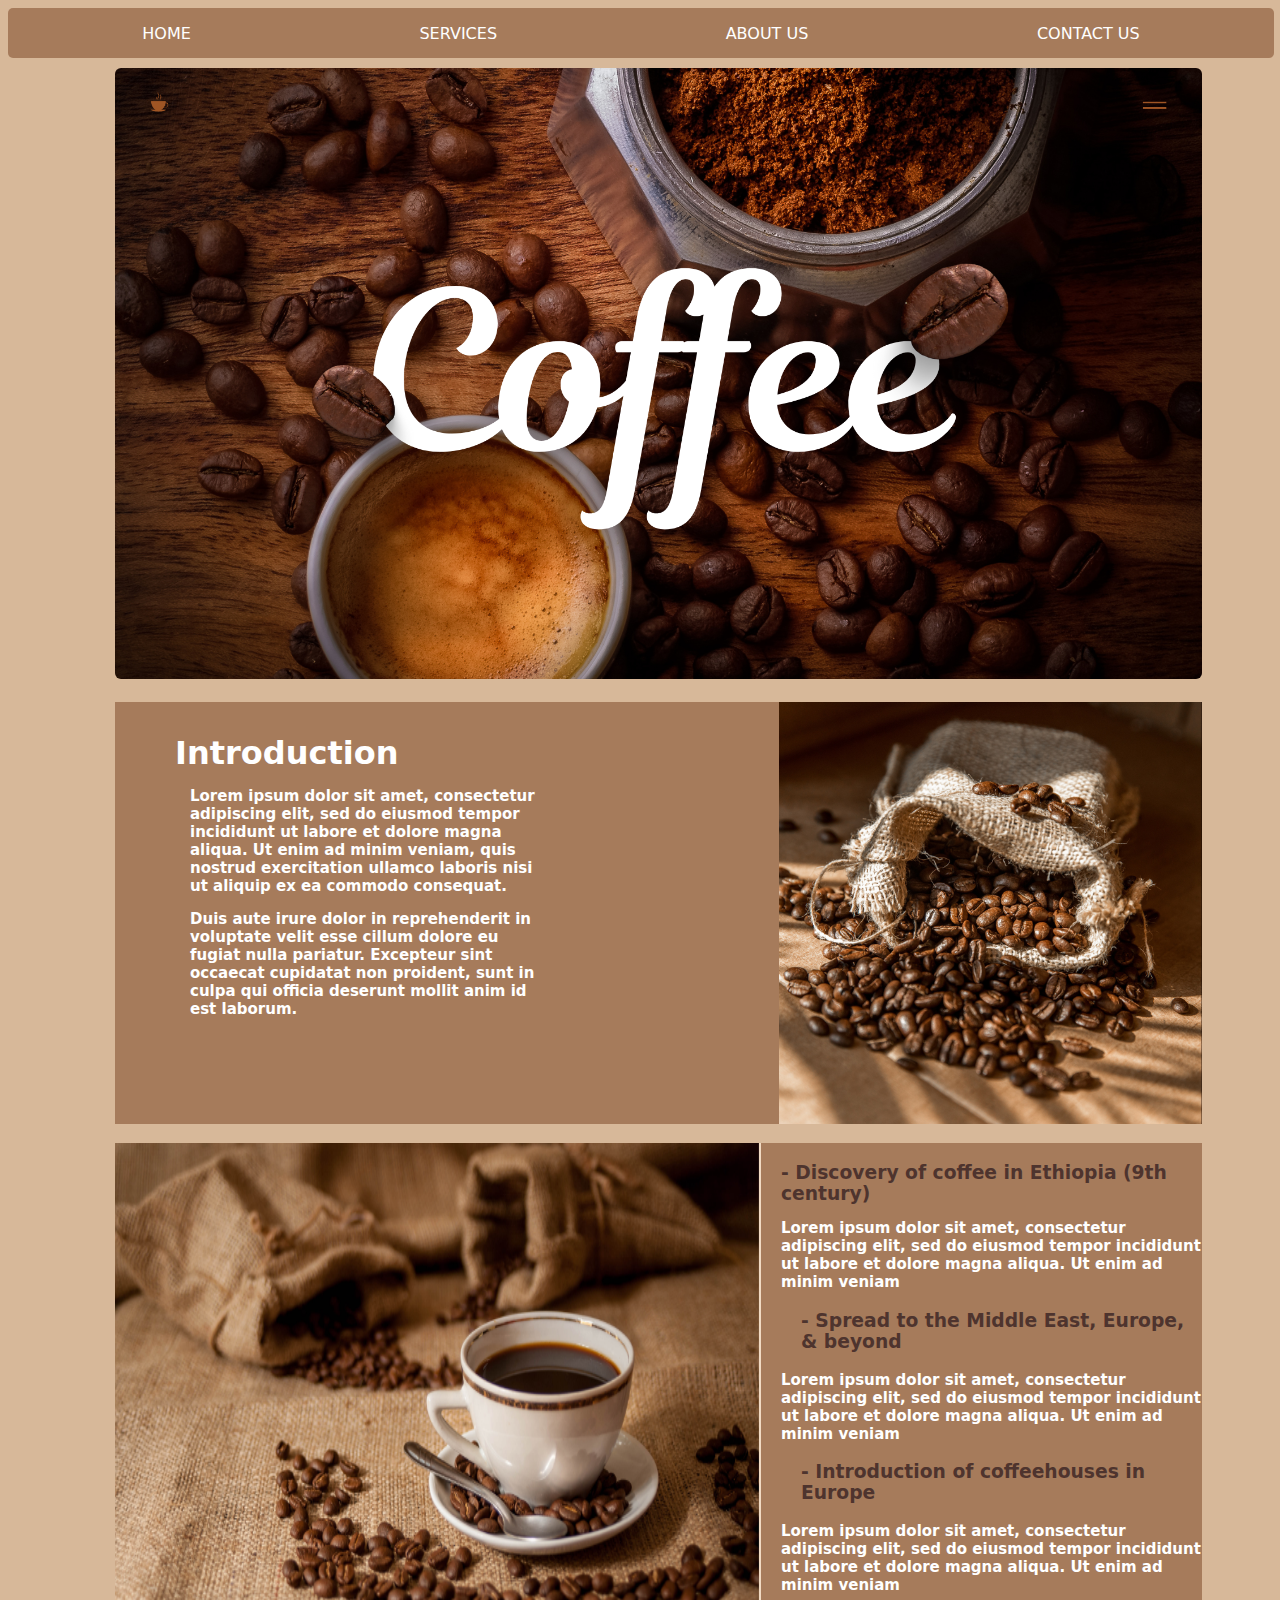
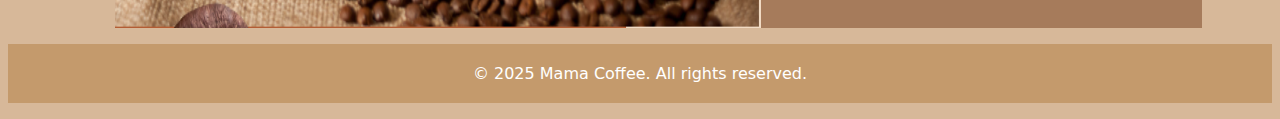
<file: website/index.html>
<!DOCTYPE html>
<html lang="en">
<head>
    <meta charset="UTF-8">
    <meta name="viewport" content="width=device-width, initial-scale=1.0">
    <title>Mama Coffee</title>
    <link rel="stylesheet" href="css/styleborder.css">
    <link rel="stylesheet" href="css/styleindex.css">
    <link rel="stylesheet" href="css/styleresponsive.css">
</head>
<body>
    <!-- Option Box -->
    <div class="option">
        <a href="index.html">HOME</a>
        <a href="services.html">SERVICES</a>
        <a href="aboutus.html">ABOUT US</a>
        <a href="contactus.html">CONTACT US</a>
    </div>

    <!-- Image Coffe Presto -->
    <div>
        <img src="image/Coffe Presto.png" alt="" class="imgone">
    </div>

<br>

    <!-- Background Long One -->
    <div class="bglongone">
        <h1 style="margin-left: 50px; padding: 10px;">Introduction
            <p style="font-size: 15px; margin-left: 15px;">Lorem ipsum dolor sit amet, consectetur adipiscing elit, sed do eiusmod tempor incididunt ut labore et dolore magna aliqua. Ut enim ad minim veniam, quis nostrud exercitation ullamco laboris nisi ut aliquip ex ea commodo consequat.</p>
            <p style="font-size: 15px; margin-left: 15px;">Duis aute irure dolor in reprehenderit in voluptate velit esse cillum dolore eu fugiat nulla pariatur. Excepteur sint occaecat cupidatat non proident, sunt in culpa qui officia deserunt mollit anim id est laborum.</p>
        </h1>
        <img src="image/cofelong.png" alt="coffelong" style="margin-left: 220px;">
    </div>

<br>

    <!-- Background Luak One -->
    <div class="bgluakone">
        <img src="image/Coffe Luak.png" alt="Coffe Luak">
        <h3 style="margin-left: 20px; color: #4E342E;">- Discovery of coffee in Ethiopia (9th century)
            <p style="font-size: 15px; color: white;">Lorem ipsum dolor sit amet, consectetur adipiscing elit, sed do eiusmod tempor incididunt ut labore et dolore magna aliqua. Ut enim ad minim veniam</p>
        <p style="margin-left: 20px; color: #4E342E;">- Spread to the Middle East, Europe, & beyond</p>
        <p style="font-size: 15px; color: white;">Lorem ipsum dolor sit amet, consectetur adipiscing elit, sed do eiusmod tempor incididunt ut labore et dolore magna aliqua. Ut enim ad minim veniam</p>
        <p style="margin-left: 20px; color: #4E342E;">- Introduction of coffeehouses in Europe</p>
        <p style="font-size: 15px; color: white;">Lorem ipsum dolor sit amet, consectetur adipiscing elit, sed do eiusmod tempor incididunt ut labore et dolore magna aliqua. Ut enim ad minim veniam</p>
        </h3>
    </div>

    <div class="closed container">
  
        <p> © 2025 Mama Coffee. All rights reserved.</p>
    </div>
</body>
</html>
</file>
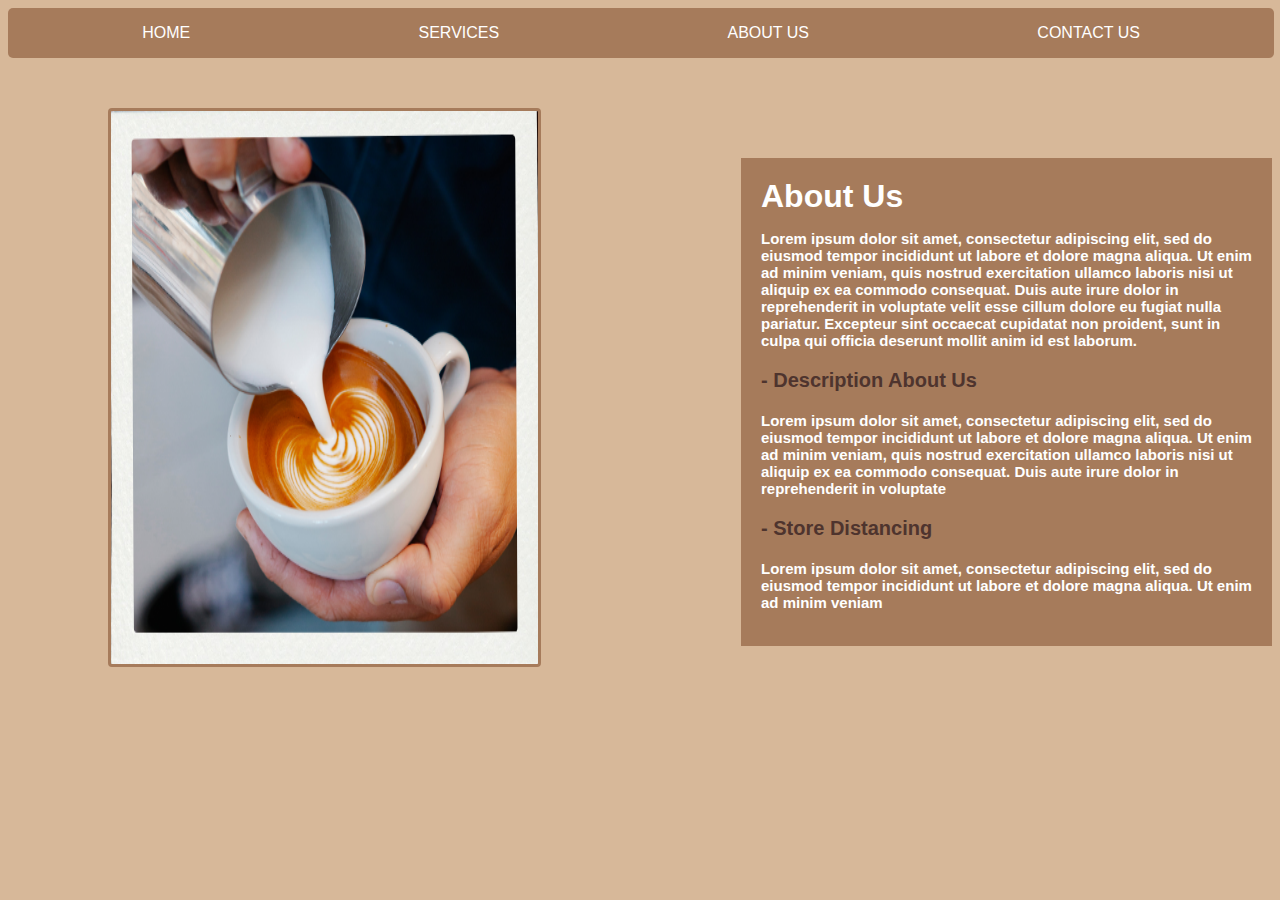
<file: website/aboutus.html>
<!DOCTYPE html>
<html lang="en">
<head>
    <meta charset="UTF-8">
    <meta name="viewport" content="width=device-width, initial-scale=1.0">
    <title>About Us Mama Coffe</title>
    <link rel="stylesheet" href="css/styleborder.css">
    <link rel="stylesheet" href="css/styleaboutus.css">
    <link rel="stylesheet" href="css/styleresponsive.css">
</head>
<body>
    <!-- Option Box -->
    <div class="option">
        <a href="index.html">HOME</a>
        <a href="services.html">SERVICES</a>
        <a href="aboutus.html">ABOUT US</a>
        <a href="contactus.html">CONTACT US</a>
    </div>
       
    <div class="lattemndy">
        <img src="image/Latte Monday.png" alt="Latte Monday">
        <h1>About Us
            <p style="font-size: 15px;">Lorem ipsum dolor sit amet, consectetur adipiscing elit, sed do eiusmod tempor incididunt ut labore et dolore magna aliqua. Ut enim ad minim veniam, quis nostrud exercitation ullamco laboris nisi ut aliquip ex ea commodo consequat. Duis aute irure dolor in reprehenderit in voluptate velit esse cillum dolore eu fugiat nulla pariatur. Excepteur sint occaecat cupidatat non proident, sunt in culpa qui officia deserunt mollit anim id est laborum.</p>
            <p style="font-size: 20px; color: #4E342E;">- Description About Us</p>
            <p style="font-size: 15px;">Lorem ipsum dolor sit amet, consectetur adipiscing elit, sed do eiusmod tempor incididunt ut labore et dolore magna aliqua. Ut enim ad minim veniam, quis nostrud exercitation ullamco laboris nisi ut aliquip ex ea commodo consequat. Duis aute irure dolor in reprehenderit in voluptate</p>
            <p style="font-size: 20px; color: #4E342E;">- Store Distancing</p>
            <p style="font-size: 15px;">Lorem ipsum dolor sit amet, consectetur adipiscing elit, sed do eiusmod tempor incididunt ut labore et dolore magna aliqua. Ut enim ad minim veniam</p>
        </h1>

    </div>

    </body>
        </html>
</file>
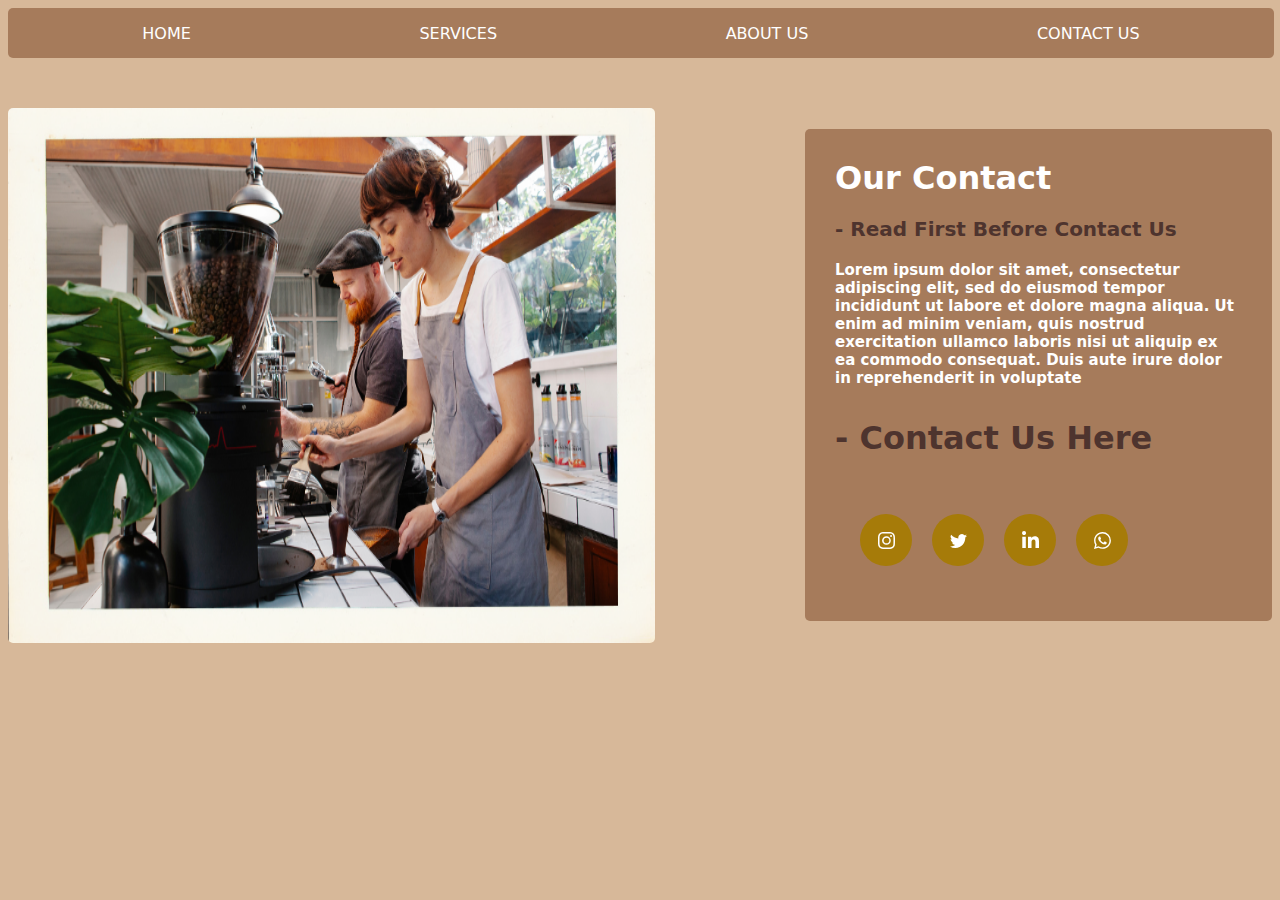
<file: website/contactus.html>
<!DOCTYPE html>
<html lang="en">
<head>
    <meta charset="UTF-8">
    <meta name="viewport" content="width=device-width, initial-scale=1.0">
    <title>Contact Us Mama Coffee</title>
    <link rel="stylesheet" href="css/styleborder.css">
    <link rel="stylesheet" href="css/stylecontactus.css">
    <link rel="stylesheet" href="css/styleresponsive.css">
</head>
<body>
    <!-- Option Box -->
    <div class="option">
        <a href="index.html">HOME</a>
        <a href="services.html">SERVICES</a>
        <a href="aboutus.html">ABOUT US</a>
        <a href="contactus.html">CONTACT US</a>
    </div>
        
    <div class="picctus">
        <img src="image/PicCtus.png" alt="PicCtus">
        <h1>Our Contact
            <p style="font-size: 20px; color: #4E342E;">- Read First Before Contact Us </p>
            <p style="font-size: 15px;">Lorem ipsum dolor sit amet, consectetur adipiscing elit, sed do eiusmod tempor incididunt ut labore et dolore magna aliqua. Ut enim ad minim veniam, quis nostrud exercitation ullamco laboris nisi ut aliquip ex ea commodo consequat. Duis aute irure dolor in reprehenderit in voluptate</p>
            <p style="color: #4E342E;">- Contact Us Here</p>
<div class="card">
    <a class="socialContainer containerOne" href="https://www.instagram.com/aai_tzyy/">
      <svg viewBox="0 0 16 16" class="socialSvg instagramSvg">
        <path
          d="M8 0C5.829 0 5.556.01 4.703.048 3.85.088 3.269.222 2.76.42a3.917 3.917 0 0 0-1.417.923A3.927 3.927 0 0 0 .42 2.76C.222 3.268.087 3.85.048 4.7.01 5.555 0 5.827 0 8.001c0 2.172.01 2.444.048 3.297.04.852.174 1.433.372 1.942.205.526.478.972.923 1.417.444.445.89.719 1.416.923.51.198 1.09.333 1.942.372C5.555 15.99 5.827 16 8 16s2.444-.01 3.298-.048c.851-.04 1.434-.174 1.943-.372a3.916 3.916 0 0 0 1.416-.923c.445-.445.718-.891.923-1.417.197-.509.332-1.09.372-1.942C15.99 10.445 16 10.173 16 8s-.01-2.445-.048-3.299c-.04-.851-.175-1.433-.372-1.941a3.926 3.926 0 0 0-.923-1.417A3.911 3.911 0 0 0 13.24.42c-.51-.198-1.092-.333-1.943-.372C10.443.01 10.172 0 7.998 0h.003zm-.717 1.442h.718c2.136 0 2.389.007 3.232.046.78.035 1.204.166 1.486.275.373.145.64.319.92.599.28.28.453.546.598.92.11.281.24.705.275 1.485.039.843.047 1.096.047 3.231s-.008 2.389-.047 3.232c-.035.78-.166 1.203-.275 1.485a2.47 2.47 0 0 1-.599.919c-.28.28-.546.453-.92.598-.28.11-.704.24-1.485.276-.843.038-1.096.047-3.232.047s-2.39-.009-3.233-.047c-.78-.036-1.203-.166-1.485-.276a2.478 2.478 0 0 1-.92-.598 2.48 2.48 0 0 1-.6-.92c-.109-.281-.24-.705-.275-1.485-.038-.843-.046-1.096-.046-3.233 0-2.136.008-2.388.046-3.231.036-.78.166-1.204.276-1.486.145-.373.319-.64.599-.92.28-.28.546-.453.92-.598.282-.11.705-.24 1.485-.276.738-.034 1.024-.044 2.515-.045v.002zm4.988 1.328a.96.96 0 1 0 0 1.92.96.96 0 0 0 0-1.92zm-4.27 1.122a4.109 4.109 0 1 0 0 8.217 4.109 4.109 0 0 0 0-8.217zm0 1.441a2.667 2.667 0 1 1 0 5.334 2.667 2.667 0 0 1 0-5.334z"
        ></path>
      </svg>
    </a>
  
    <a class="socialContainer containerTwo" href="#">
      <svg viewBox="0 0 16 16" class="socialSvg twitterSvg">
        <path
          d="M5.026 15c6.038 0 9.341-5.003 9.341-9.334 0-.14 0-.282-.006-.422A6.685 6.685 0 0 0 16 3.542a6.658 6.658 0 0 1-1.889.518 3.301 3.301 0 0 0 1.447-1.817 6.533 6.533 0 0 1-2.087.793A3.286 3.286 0 0 0 7.875 6.03a9.325 9.325 0 0 1-6.767-3.429 3.289 3.289 0 0 0 1.018 4.382A3.323 3.323 0 0 1 .64 6.575v.045a3.288 3.288 0 0 0 2.632 3.218 3.203 3.203 0 0 1-.865.115 3.23 3.23 0 0 1-.614-.057 3.283 3.283 0 0 0 3.067 2.277A6.588 6.588 0 0 1 .78 13.58a6.32 6.32 0 0 1-.78-.045A9.344 9.344 0 0 0 5.026 15z"
        ></path>
      </svg>
    </a>
  
    <a class="socialContainer containerThree" href="#">
      <svg viewBox="0 0 448 512" class="socialSvg linkdinSvg">
        <path
          d="M100.28 448H7.4V148.9h92.88zM53.79 108.1C24.09 108.1 0 83.5 0 53.8a53.79 53.79 0 0 1 107.58 0c0 29.7-24.1 54.3-53.79 54.3zM447.9 448h-92.68V302.4c0-34.7-.7-79.2-48.29-79.2-48.29 0-55.69 37.7-55.69 76.7V448h-92.78V148.9h89.08v40.8h1.3c12.4-23.5 42.69-48.3 87.88-48.3 94 0 111.28 61.9 111.28 142.3V448z"
        ></path>
      </svg>
    </a>
  
    <a class="socialContainer containerFour" href="https://wa.me/+6281274916948">
      <svg viewBox="0 0 16 16" class="socialSvg whatsappSvg">
        <path
          d="M13.601 2.326A7.854 7.854 0 0 0 7.994 0C3.627 0 .068 3.558.064 7.926c0 1.399.366 2.76 1.057 3.965L0 16l4.204-1.102a7.933 7.933 0 0 0 3.79.965h.004c4.368 0 7.926-3.558 7.93-7.93A7.898 7.898 0 0 0 13.6 2.326zM7.994 14.521a6.573 6.573 0 0 1-3.356-.92l-.24-.144-2.494.654.666-2.433-.156-.251a6.56 6.56 0 0 1-1.007-3.505c0-3.626 2.957-6.584 6.591-6.584a6.56 6.56 0 0 1 4.66 1.931 6.557 6.557 0 0 1 1.928 4.66c-.004 3.639-2.961 6.592-6.592 6.592zm3.615-4.934c-.197-.099-1.17-.578-1.353-.646-.182-.065-.315-.099-.445.099-.133.197-.513.646-.627.775-.114.133-.232.148-.43.05-.197-.1-.836-.308-1.592-.985-.59-.525-.985-1.175-1.103-1.372-.114-.198-.011-.304.088-.403.087-.088.197-.232.296-.346.1-.114.133-.198.198-.33.065-.134.034-.248-.015-.347-.05-.099-.445-1.076-.612-1.47-.16-.389-.323-.335-.445-.34-.114-.007-.247-.007-.38-.007a.729.729 0 0 0-.529.247c-.182.198-.691.677-.691 1.654 0 .977.71 1.916.81 2.049.098.133 1.394 2.132 3.383 2.992.47.205.84.326 1.129.418.475.152.904.129 1.246.08.38-.058 1.171-.48 1.338-.943.164-.464.164-.86.114-.943-.049-.084-.182-.133-.38-.232z"
        ></path>
      </svg>
    </a>
  </div>
        </h1>
    </div>
    </body>
    </html>
</file>
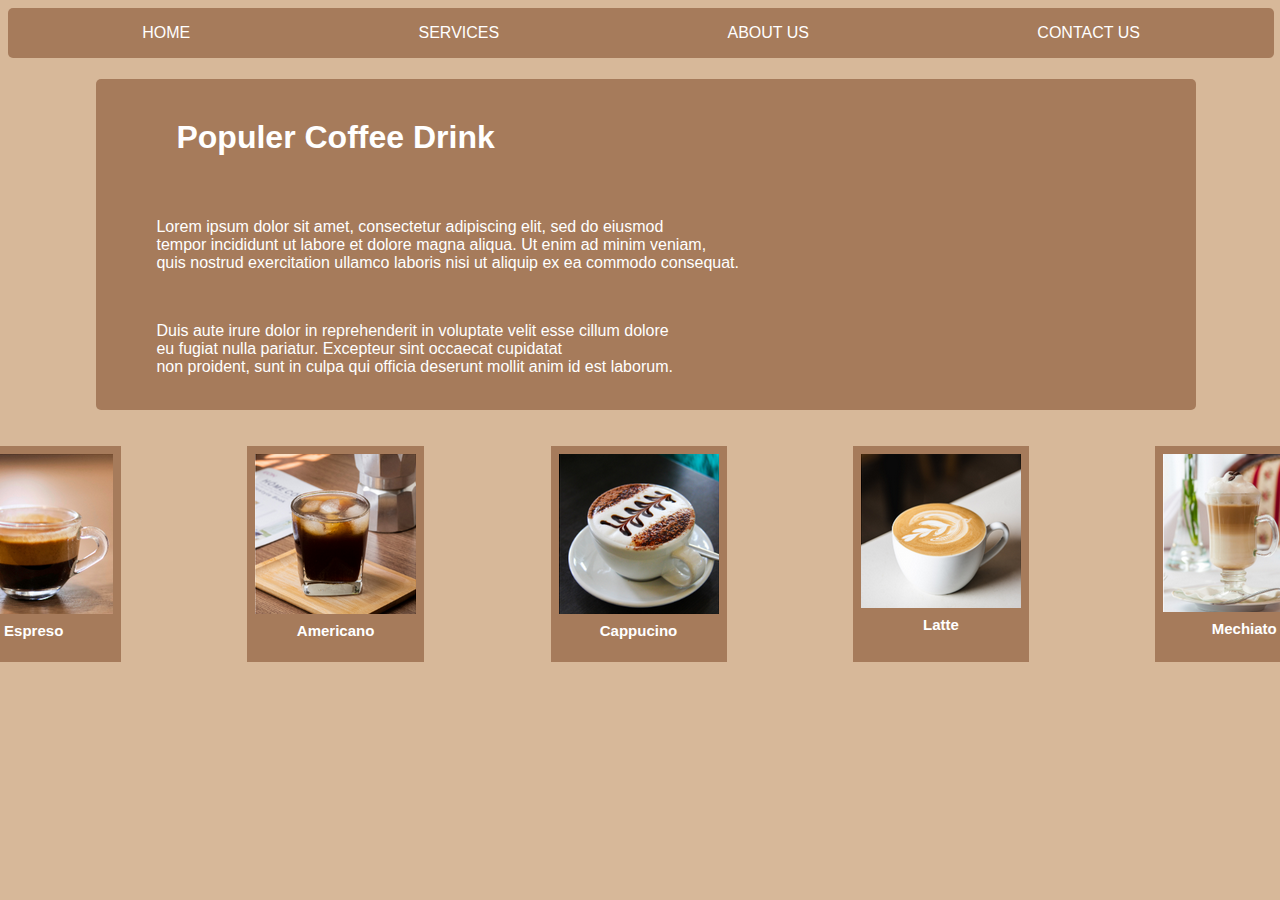
<file: website/services.html>
<!DOCTYPE html>
<html lang="en">
<head>
    <meta charset="UTF-8">
    <meta name="viewport" content="width=device-width, initial-scale=1.0">
    <title>Services Mama Coffee</title>
    <link rel="stylesheet" href="css/styleborder.css">
    <link rel="stylesheet" href="css/styleservices.css">
    <link rel="stylesheet" href="css/styleresponsive.css">
</head>
<body>
    <!-- Option Box -->
    <div class="option">
        <a href="index.html">HOME</a>
        <a href="services.html">SERVICES</a>
        <a href="aboutus.html">ABOUT US</a>
        <a href="contactus.html">CONTACT US</a>
    </div>

    <div class="ppdrink">
        <h1 style="margin-left: 40px; padding: 40px;">Populer Coffee Drink</h1>
        <p style="margin-left: 60px;">Lorem ipsum dolor sit amet, consectetur adipiscing elit, sed do eiusmod <br>tempor incididunt ut labore et dolore magna aliqua. Ut enim ad minim veniam, <br>quis nostrud exercitation ullamco laboris nisi ut aliquip ex ea commodo consequat.</p>
        <br>
        <p style="margin-left: 60px;">Duis aute irure dolor in reprehenderit in voluptate velit esse cillum dolore <br>eu fugiat nulla pariatur. Excepteur sint occaecat cupidatat <br>non proident, sunt in culpa qui officia deserunt mollit anim id est laborum.</p>
        <br>
    </div>    
    <br><br>
    <div class="listimgcoffee">
        <div class="coffee-item">
            <img src="image/Espreso.png" alt="Espreso">
            <p>Espreso</p>
        </div>
        <div class="coffee-item">
            <img src="image/Americano.png" alt="Americano">
            <p>Americano</p>
        </div>
        <div class="coffee-item">
            <img src="image/Cappucino.png" alt="Cappucino">
            <p>Cappucino</p>
        </div>
        <div class="coffee-item">
            <img src="image/Latte.png" alt="Latte">
            <p>Latte</p>
        </div>
        <div class="coffee-item">
            <img src="image/Mechiato.png" alt="Mechiato">
            <p>Mechiato</p>
        </div>
    </div>

    </body>
    </html>
</file>
<file: website/css/styleborder.css>
.option {
    background-color: #A67B5B;
    width: 97%;
    height: 10px;
    align-items: center;
    padding: 20px;
    color: white;
    display: flex;
    border-radius: 5px;
    justify-content: space-around;
}

.option a {
    text-decoration: none;
    color: white;
    font-size: 16px;
    transition: 0.3s;
}

.option a:hover {
    color: #4E342E;
    background-color: white;
    padding: 5px;
    border-radius: 3px;
    width: auto;
}

.closed {
    background-color: #C49A6C;
    width: 100%;
    height: 100%;
}

.closed p {
    text-align: center;
    padding: 20px 0;
    width: 100%;
}
.container {
    max-width: 1800px;
    margin: 0 auto;
}
</file>
<file: website/css/styleindex.css>
body {
    font-family: system-ui, -apple-system, BlinkMacSystemFont, 'Segoe UI', Roboto, Oxygen, Ubuntu, Cantarell, 'Open Sans', 'Helvetica Neue', sans-serif;
    color: white;
    background-color: #D7B899 ;
}

.imgone {
    margin-top: 10px;
    width: 86%;
    height: 60%;
    margin-left: 107px;
    border-radius: 6px;
}
.bglongone {
    display: flex;
    background-color: #A67B5B;
    width: 86%;
    height: 100%;
    margin-left: 107px;
}
.bgluakone {
    display: flex;
    background-color: #A67B5B;
    height: 100%;
    width: 86%;
    margin-left: 107px;
}
</file>
<file: website/css/styleresponsive.css>
@media (max-width: 768px) {
    body {
        font-size: 14px;
    }
}

@media (max-width: 480px) {
    body {
        font-size: 12px;
    }
}
</file>
<file: website/css/styleaboutus.css>
body {
    font-family: 'Raleway', sans-serif;
    color: white;
    background-color: #D7B899 ;
}

.lattemndy {
    display: flex;
    width: 100%;
    height: 100%;
}
.lattemndy img {
    margin-left: 100px;
    margin-top: 50px;
    border: 3px solid #A67B5B;
    border-radius: 4px;
    
}
.lattemndy h1 {
    background-color: #A67B5B;
    width: 100%;
    height: 100%;
    padding: 20px;
    margin-left: 200px;
    margin-top: 100px;
}
</file>
<file: website/css/stylecontactus.css>
body {
    font-family: system-ui, -apple-system, BlinkMacSystemFont, 'Segoe UI', Roboto, Oxygen, Ubuntu, Cantarell, 'Open Sans', 'Helvetica Neue', sans-serif;
    color: white;
    background-color: #D7B899 ;
}

.picctus {
    margin-top: 50px;
    display: flex;
}
.picctus img {
    border-radius: 5px;
}
.picctus h1 {
    background-color: #A67B5B;
    margin-left: 150px;
    width: 40%;
    height: 100%;
    padding: 30px;
    border-radius: 5px;
}

/* From Uiverse.io by 0800Gonza */ 
.card {
    width: fit-content;
    height: fit-content;
    background-color: transparent;
    display: flex;
    align-items: center;
    justify-content: center;
    padding: 25px 25px;
    gap: 20px;
  }
  
  /* for all social containers*/
  .socialContainer {
    width: 52px;
    height: 52px;
    border-radius: 50%;
    background-color: rgb(166, 123, 9);
    display: flex;
    align-items: center;
    justify-content: center;
    overflow: hidden;
    transition-duration: 1s;
  }
  /* instagram*/
  .containerOne:hover {
    background-color: #d62976;
    transition-duration: 0.3s;
  }
  /* twitter*/
  .containerTwo:hover {
    background-color: #00acee;
    transition-duration: 0.3s;
  }
  /* linkdin*/
  .containerThree:hover {
    background-color: #0072b1;
    transition-duration: 0.3s;
  }
  /* Whatsapp*/
  .containerFour:hover {
    background-color: #128c7e;
    transition-duration: 0.3s;
  }
  
  .socialContainer:active {
    transform: scale(0.9);
    transition-duration: 0.3s;
  }
  
  .socialSvg {
    width: 17px;
  }
  
  .socialSvg path {
    fill: rgb(255, 255, 255);
  }
  
  .socialContainer:hover .socialSvg {
    animation: slide-in-top 0.3s both;
  }
  
  @keyframes slide-in-top {
    0% {
      transform: translateY(-50px);
      opacity: 0;
    }
  
    100% {
      transform: translateY(0);
      opacity: 1;
    }
  }
</file>
<file: website/css/styleservices.css>
@import url('https://fonts.googleapis.com/css2?family=Montserrat:wght@400;700&display=swap');

body {
    font-family: 'Raleway', sans-serif;
    color: white;
    background-color: #D7B899 ;
}

.ppdrink {
    background-color: #A67B5B;
    width: 87%;
    margin-left: 7%;
    height: 100%;
    border-radius: 5px;
}

.listimgcoffee {
    display: flex;
    justify-content: center;
    gap: 10%;
}
.coffee-item {
    display: flex;
    flex-direction: column;
    align-items: center; 
    background-color: #A67B5B;
    padding: 8px;
}
.coffee-item p {
    margin-top: 8px;
    font-size: 15px;
    font-weight: bold;
    text-align: center;
}
</file>
